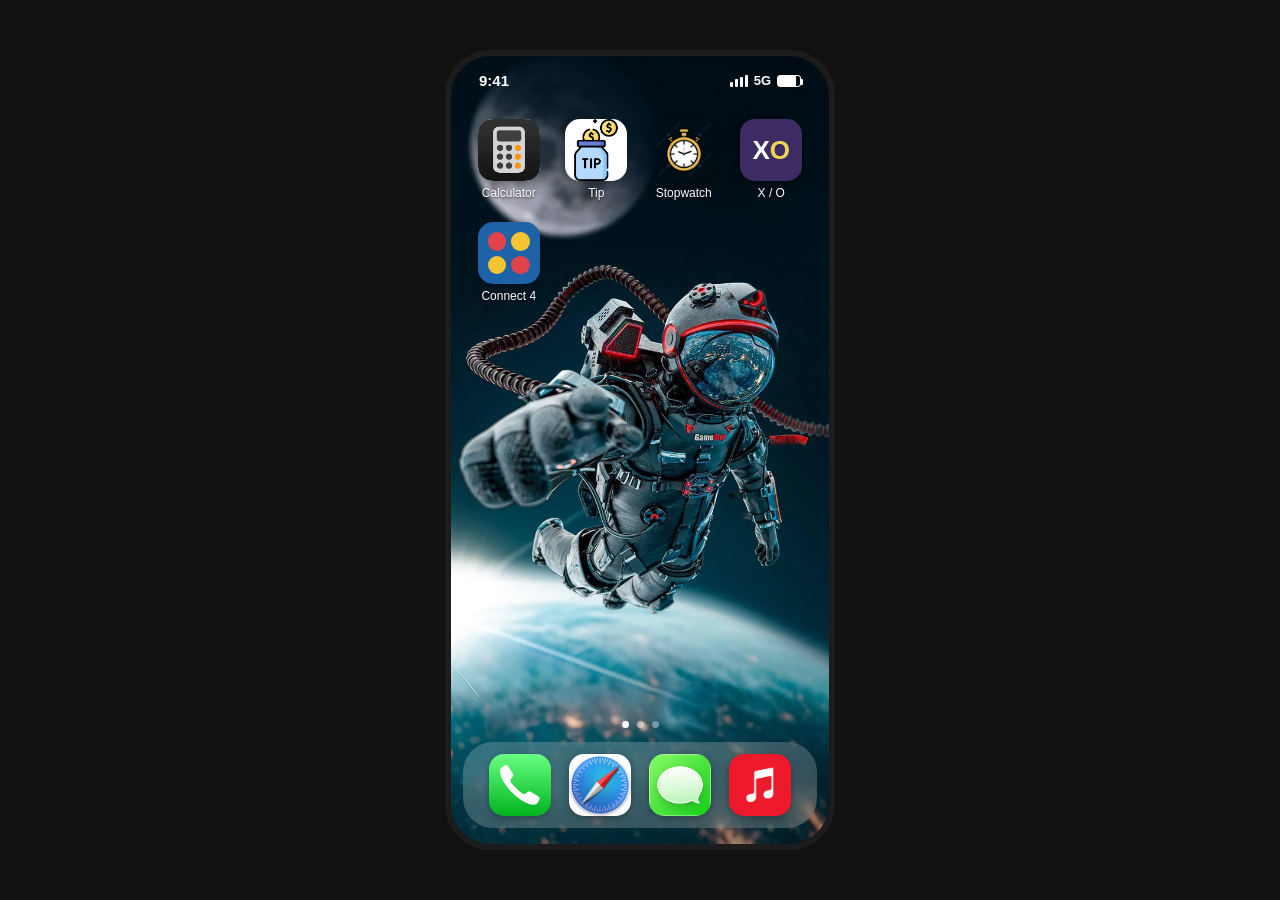
<file: index.html>
<!doctype html>
<html lang="en">
  <head>
    <meta charset="UTF-8" />
    <meta name="viewport" content="width=device-width, initial-scale=1.0" />
    <title>Dom project</title>
    <link rel="stylesheet" href="dom.css" />
  </head>
  <body>
    <div class="phone">
      <div class="statusbar">
        <span class="time">9:41</span>
        <span class="status-right">
          <span class="signal-bars">
            <i></i><i></i><i></i><i></i>
          </span>
          <span class="net">5G</span>
          <span class="battery"></span>
        </span>
      </div>

      <div class="apps-grid">
        <a class="app" href="./calculetar/index.html">
          <img src="calculater.jpeg" alt="" class="icon" />
          <span class="label">Calculator</span>
        </a>
        <a class="app" href="./tip/index.html">
          <img src="./tip image.png" alt="" class="icon" />
          <span class="label">Tip</span>
        </a>
        <a class="app" href="./stopWatch/index.html">
          <img src="./stop watch.png" alt="" class="icon" />
          <span class="label">Stopwatch</span>
        </a>
        <a class="app" href="./xogame/index.html">
          <div class="icon xo-icon">X<span>O</span></div>
          <span class="label">X / O</span>
        </a>
        <a class="app" href="./connectfour/index.html">
          <div class="icon c4-icon">
            <span class="c4-dot red"></span>
            <span class="c4-dot yellow"></span>
            <span class="c4-dot yellow"></span>
            <span class="c4-dot red"></span>
          </div>
          <span class="label">Connect 4</span>
        </a>
      </div>

      <div class="dots">
        <span class="dot active"></span>
        <span class="dot"></span>
        <span class="dot"></span>
      </div>

      <div class="dock">
        <img src="./call.jpeg" alt="Phone" class="sys-icon" />
        <img src="./safari.jpeg" alt="Safari" class="sys-icon" />
        <img src="./messej2.jpeg" alt="Messages" class="sys-icon" />
        <img src="./music2.jpeg" alt="Music" class="sys-icon" />
      </div>
    </div>
  </body>
</html>
</file>
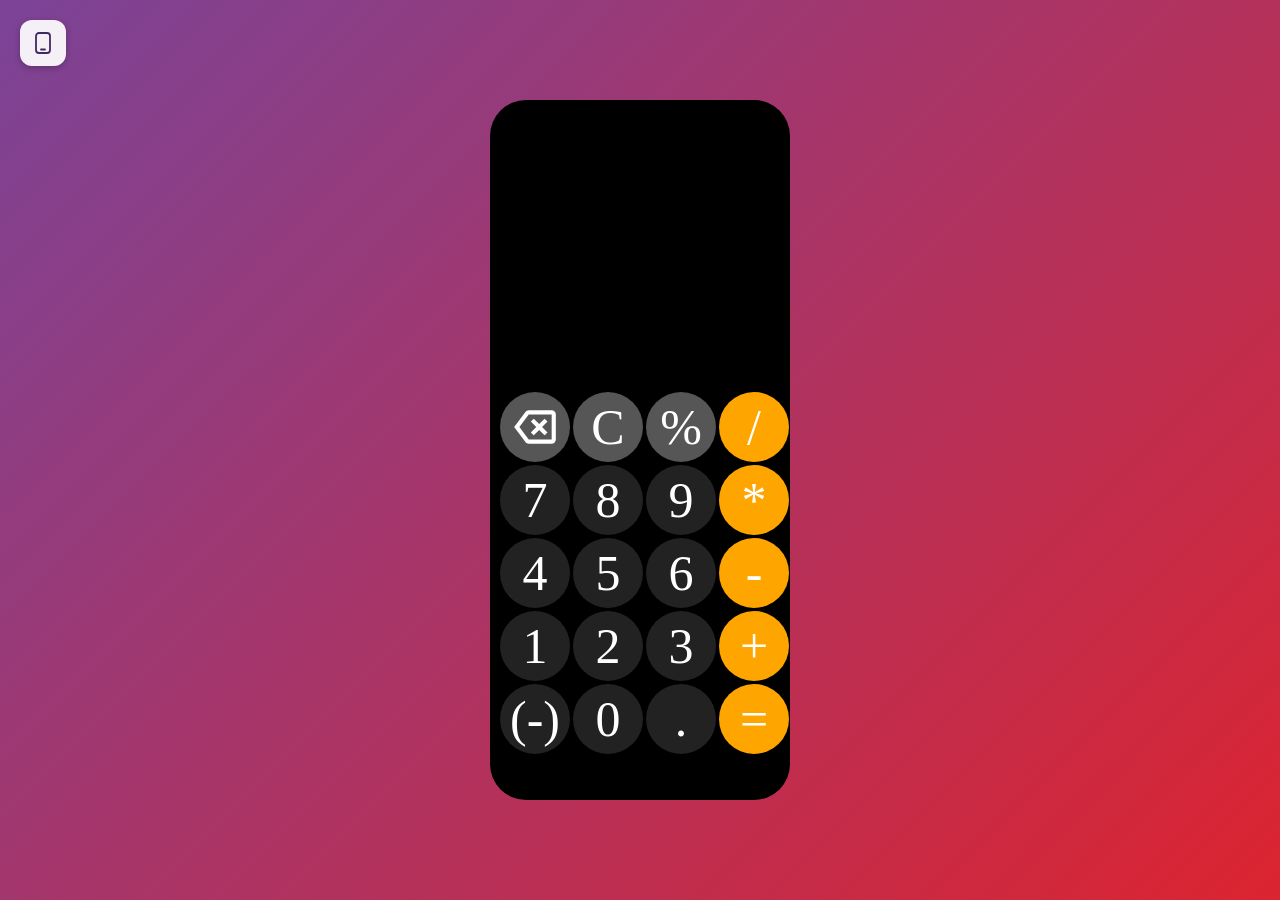
<file: calculetar/index.html>
<!doctype html>
<html lang="en">
  <head>
    <meta charset="UTF-8" />
    <meta name="viewport" content="width=device-width, initial-scale=1.0" />
    <title>Document</title>
    <link rel="stylesheet" href="cal.css" />
  </head>
  <body>
    <a class="home-btn" href="../index.html" title="Home">
      <svg viewBox="0 0 24 24" width="24" height="24" fill="none" stroke="currentColor" stroke-width="1.8" stroke-linecap="round" stroke-linejoin="round">
        <rect x="5" y="2" width="14" height="20" rx="3" />
        <line x1="10" y1="18.5" x2="14" y2="18.5" />
      </svg>
    </a>
    <div class="phone">
      <div class="input-sec">
        <input type="text" class="input" id="input" />
      </div>
      <div class="btn-sec">
        <div class="btn gray" id="clear">
          <img
            src="backspace_24dp_FFFFFF_FILL0_wght400_GRAD0_opsz24.svg"
            class="img"
          />
        </div>
        <div class="btn gray" id="bracke">C</div>
        <div class="btn gray" id="percentage">%</div>
        <div class="btn lightgrey" id="divide">/</div>
        <div class="btn" id="seven">7</div>
        <div class="btn" id="eight">8</div>
        <div class="btn" id="nine">9</div>
        <div class="btn lightgrey" id="times">*</div>
        <div class="btn" id="four">4</div>
        <div class="btn" id="five">5</div>
        <div class="btn" id="six">6</div>
        <div class="btn lightgrey" id="minus">-</div>
        <div class="btn" id="one">1</div>
        <div class="btn" id="two">2</div>
        <div class="btn" id="three">3</div>
        <div class="btn lightgrey" id="plus">+</div>
        <div class="btn" id="minush">(-)</div>
        <div class="btn" id="zero">0</div>
        <div class="btn" id="dot">.</div>
        <div class="btn lightgrey" id="equal">=</div>
      </div>
    </div>
    <script src="./script.js"></script>
  </body>
</html>
</file>
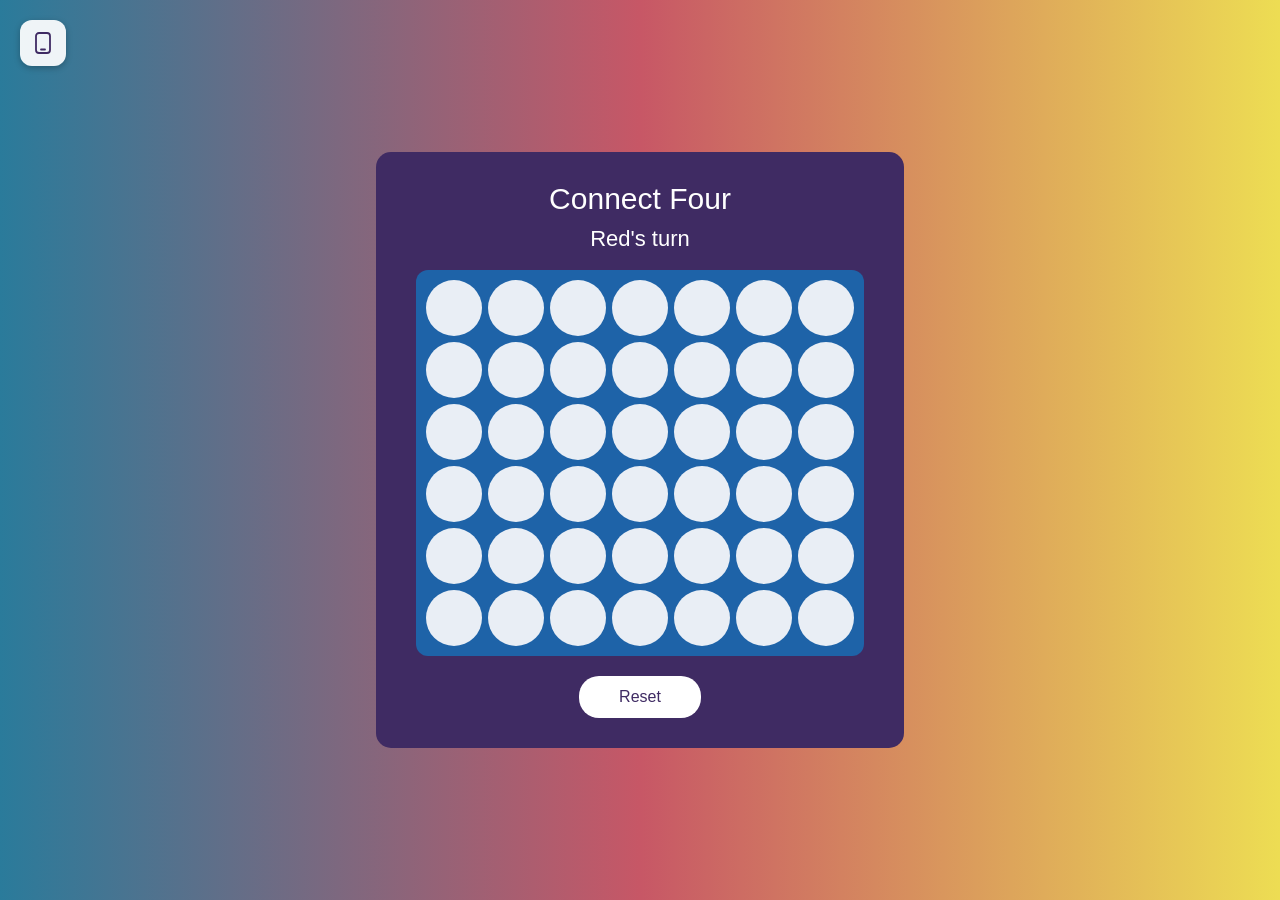
<file: connectfour/index.html>
<!doctype html>
<html lang="en">
  <head>
    <meta charset="UTF-8" />
    <meta name="viewport" content="width=device-width, initial-scale=1.0" />
    <title>Connect Four</title>
    <link rel="stylesheet" href="style.css" />
  </head>
  <body>
    <a class="home-btn" href="../index.html" title="Home">
      <svg viewBox="0 0 24 24" width="24" height="24" fill="none" stroke="currentColor" stroke-width="1.8" stroke-linecap="round" stroke-linejoin="round">
        <rect x="5" y="2" width="14" height="20" rx="3" />
        <line x1="10" y1="18.5" x2="14" y2="18.5" />
      </svg>
    </a>
    <div class="back">
      <div class="title">
        <p>Connect Four</p>
      </div>
      <div id="status" class="status">Red's turn</div>
      <div id="board" class="board"></div>
      <button id="resetbtn" class="reset">Reset</button>
    </div>
    <script src="./java.js"></script>
  </body>
</html>
</file>
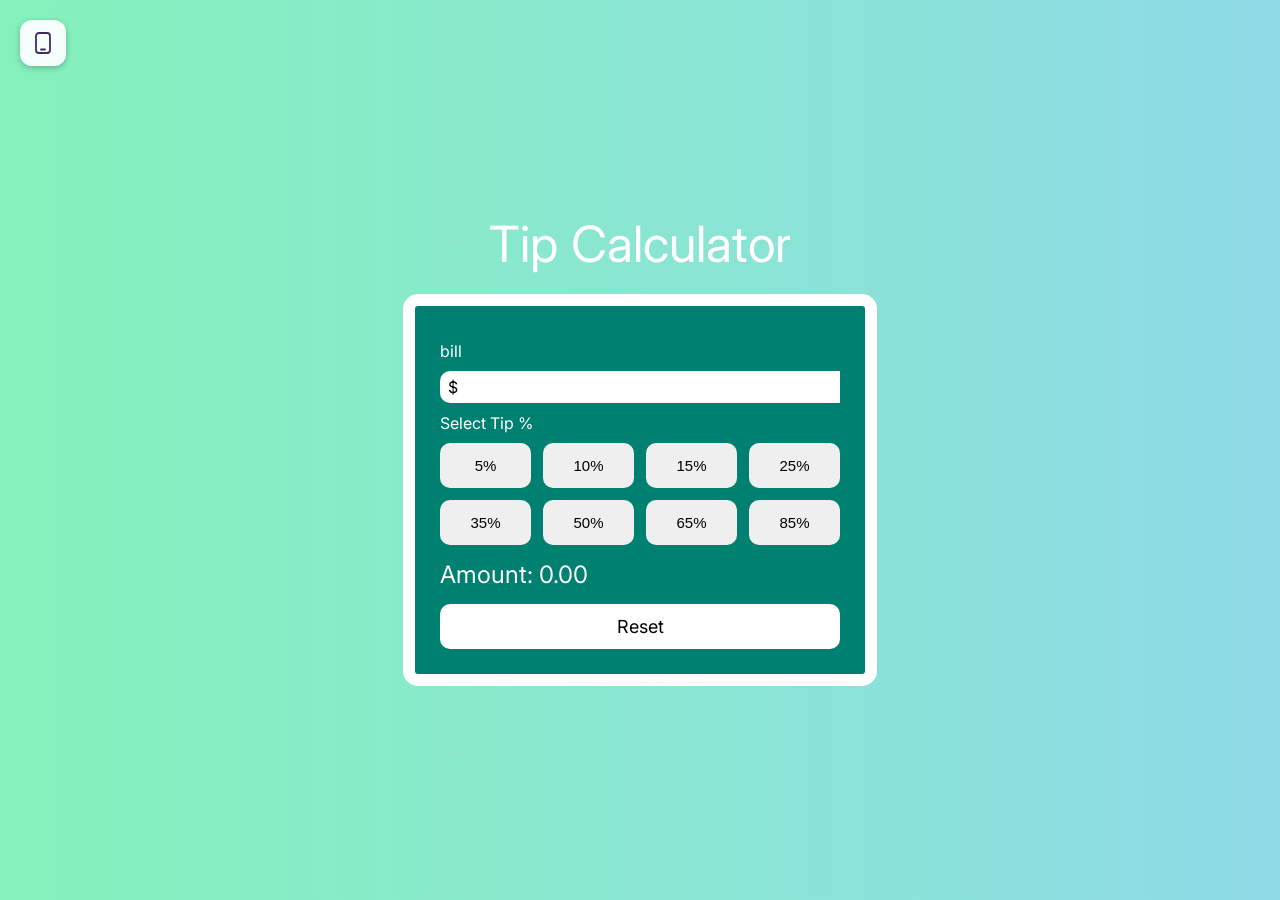
<file: tip/index.html>
<!doctype html>
<html lang="en">
  <head>
    <meta charset="UTF-8" />
    <meta name="viewport" content="width=device-width, initial-scale=1.0" />
    <title>Document</title>
    <link rel="stylesheet" href="style.css" />
    <link rel="preconnect" href="https://fonts.googleapis.com" />
    <link rel="preconnect" href="https://fonts.gstatic.com" crossorigin />
    <link
      href="https://fonts.googleapis.com/css2?family=Inter:ital,opsz,wght@0,14..32,100..900;1,14..32,100..900&display=swap"
      rel="stylesheet"
    />
  </head>
  <body>
    <a class="home-btn" href="../index.html" title="Home">
      <svg viewBox="0 0 24 24" width="24" height="24" fill="none" stroke="currentColor" stroke-width="1.8" stroke-linecap="round" stroke-linejoin="round">
        <rect x="5" y="2" width="14" height="20" rx="3" />
        <line x1="10" y1="18.5" x2="14" y2="18.5" />
      </svg>
    </a>
    <div class="bodyaaa">
      <div class="name">Tip Calculator</div>

      <div class="container">
        <div class="cal">
          <div class="bill">
            <p>bill</p>
            <div class="input-sec">
              <span>$</span>
              <input type="text" class="input" id="bill-input" />
            </div>
            <p>Select Tip %</p>
            <div class="button" id="tips">
              <button>5%</button>
              <button>10%</button>
              <button>15%</button>
              <button>25%</button>
              <button>35%</button>
              <button>50%</button>
              <button>65%</button>
              <button>85%</button>
            </div>
            <div id="dollar">Amount: 0.00</div>
            <div class="reset" id="reset">Reset</div>
          </div>
        </div>
      </div>
    </div>
    <script src="./java.js"></script>
  </body>
</html>
</file>
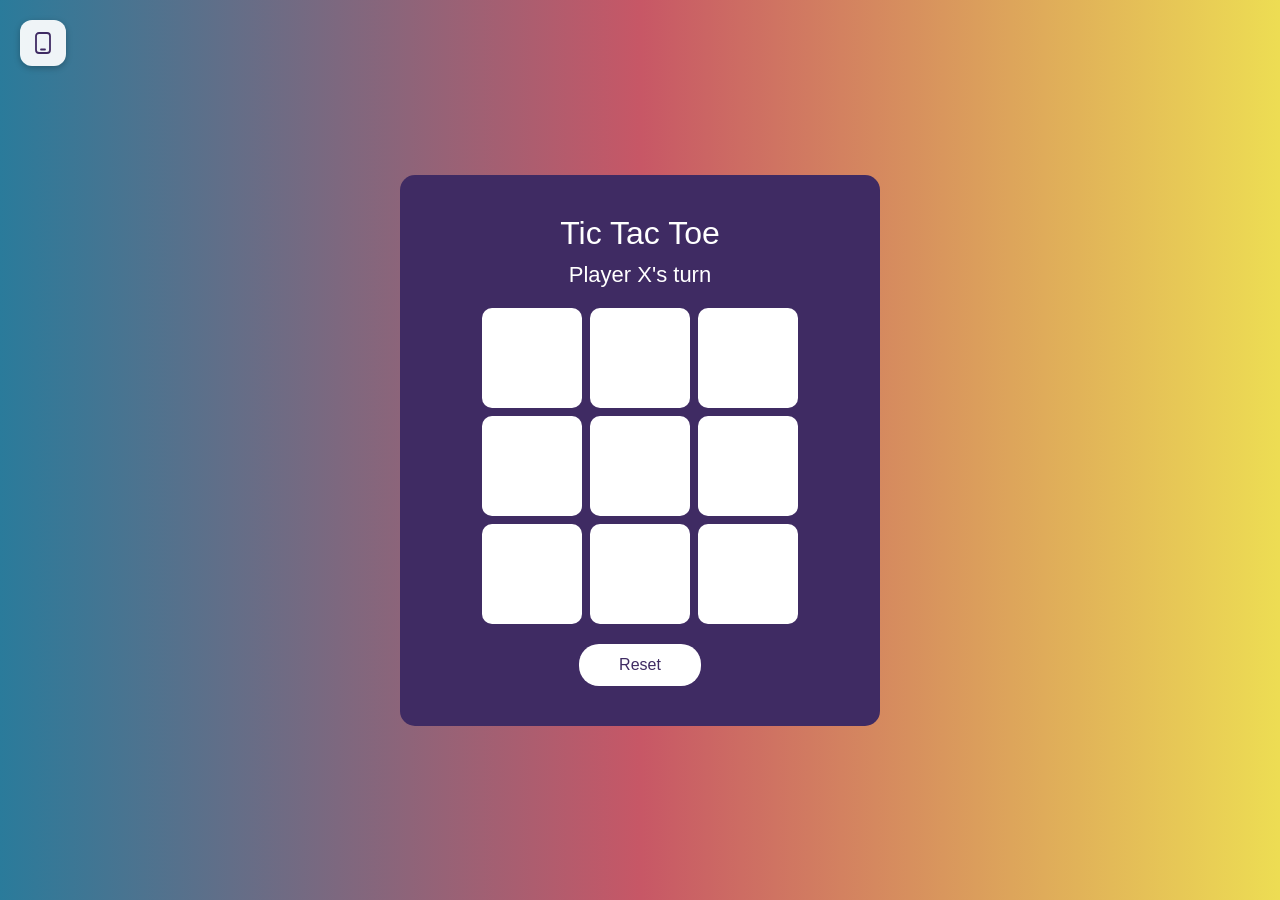
<file: xogame/index.html>
<!doctype html>
<html lang="en">
  <head>
    <meta charset="UTF-8" />
    <meta name="viewport" content="width=device-width, initial-scale=1.0" />
    <title>X / O Game</title>
    <link rel="stylesheet" href="style.css" />
  </head>
  <body>
    <a class="home-btn" href="../index.html" title="Home">
      <svg viewBox="0 0 24 24" width="24" height="24" fill="none" stroke="currentColor" stroke-width="1.8" stroke-linecap="round" stroke-linejoin="round">
        <rect x="5" y="2" width="14" height="20" rx="3" />
        <line x1="10" y1="18.5" x2="14" y2="18.5" />
      </svg>
    </a>
    <div class="back">
      <div class="title">
        <p>Tic Tac Toe</p>
      </div>
      <div id="status" class="status">Player X's turn</div>
      <div id="board" class="board">
        <div class="cell" data-index="0"></div>
        <div class="cell" data-index="1"></div>
        <div class="cell" data-index="2"></div>
        <div class="cell" data-index="3"></div>
        <div class="cell" data-index="4"></div>
        <div class="cell" data-index="5"></div>
        <div class="cell" data-index="6"></div>
        <div class="cell" data-index="7"></div>
        <div class="cell" data-index="8"></div>
      </div>
      <button id="resetbtn" class="reset">Reset</button>
    </div>
    <script src="./java.js"></script>
  </body>
</html>
</file>
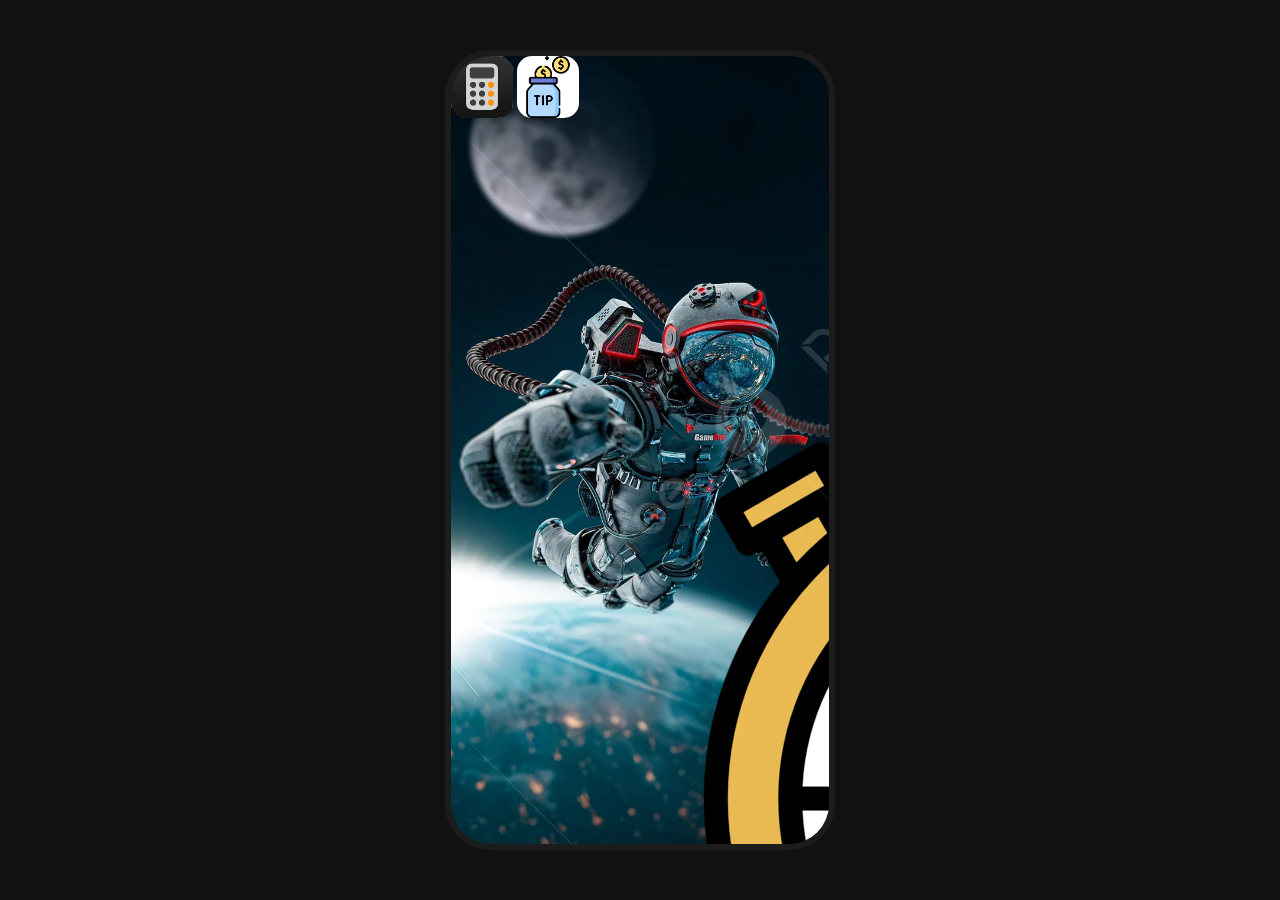
<file: dom.html>
<!doctype html>
<html lang="en">
  <head>
    <meta charset="UTF-8" />
    <meta name="viewport" content="width=device-width, initial-scale=1.0" />
    <title>Dom project</title>
    <link rel="stylesheet" href="dom.css" />
  </head>
  <body>
    <div class="phone">
      <div class="apps">
        <a class="calculater" href="./calculetar/index.html">
          <img src="calculater.jpeg" alt="" class="icon"
        /></a>
        <a class="tip" href="/tip/index.html">
          <img src="../tip image.png" alt="" class="icon" />
        </a>
        <a class="stopwatch" href="./stopWatch/index.html">
          <img src="./stop watch.png" alt="" class="stopwatch" class="icon" />
        </a>
      </div>
    </div>
  </body>
</html>
</file>
<file: dom.css>
* {
  box-sizing: border-box;
}
body {
  margin: 0;
  min-height: 100vh;
  display: flex;
  justify-content: center;
  align-items: center;
  background: #111;
  font-family: -apple-system, "Helvetica Neue", Arial, sans-serif;
}
.phone {
  position: relative;
  height: 800px;
  width: 390px;
  border-radius: 46px;
  border: 6px solid #1c1c1c;
  background-image: url(./iphone-sansar.webp);
  background-size: cover;
  background-position: center;
  display: flex;
  flex-direction: column;
  overflow: hidden;
}

/* status bar */
.statusbar {
  display: flex;
  justify-content: space-between;
  align-items: center;
  padding: 16px 28px 0;
  color: white;
  font-size: 15px;
  font-weight: 600;
}
.status-right {
  display: flex;
  align-items: center;
  gap: 6px;
}
.signal-bars {
  display: flex;
  align-items: flex-end;
  gap: 2px;
  height: 12px;
}
.signal-bars i {
  width: 3px;
  background: white;
  border-radius: 1px;
}
.signal-bars i:nth-child(1) {
  height: 5px;
}
.signal-bars i:nth-child(2) {
  height: 8px;
}
.signal-bars i:nth-child(3) {
  height: 10px;
}
.signal-bars i:nth-child(4) {
  height: 12px;
}
.net {
  font-size: 13px;
}
.battery {
  width: 24px;
  height: 12px;
  border: 1px solid white;
  border-radius: 3px;
  position: relative;
  background: linear-gradient(to right, white 80%, transparent 80%);
}
.battery::after {
  content: "";
  position: absolute;
  right: -3px;
  top: 3px;
  width: 2px;
  height: 6px;
  background: white;
  border-radius: 0 1px 1px 0;
}

/* app grid */
.apps-grid {
  flex: 1;
  display: grid;
  grid-template-columns: repeat(4, 1fr);
  grid-auto-rows: min-content;
  gap: 22px 12px;
  padding: 30px 20px 0;
  align-content: start;
}
.app {
  display: flex;
  flex-direction: column;
  align-items: center;
  gap: 5px;
  text-decoration: none;
}
.icon {
  width: 62px;
  height: 62px;
  border-radius: 15px;
  object-fit: cover;
  box-shadow: 0 2px 6px rgba(0, 0, 0, 0.3);
}
.xo-icon {
  background: #3f2b63;
  color: white;
  display: flex;
  align-items: center;
  justify-content: center;
  font-family: Arial, sans-serif;
  font-size: 26px;
  font-weight: bold;
}
.xo-icon span {
  color: #edd553;
}
.c4-icon {
  background: #1e63a8;
  display: grid;
  grid-template-columns: 1fr 1fr;
  gap: 5px;
  padding: 10px;
}
.c4-dot {
  border-radius: 50%;
}
.c4-dot.red {
  background: #e2434b;
}
.c4-dot.yellow {
  background: #f4c531;
}
.label {
  color: white;
  font-size: 12px;
  text-shadow: 0 1px 2px rgba(0, 0, 0, 0.6);
}

/* page dots */
.dots {
  display: flex;
  justify-content: center;
  gap: 8px;
  padding-bottom: 14px;
}
.dot {
  width: 7px;
  height: 7px;
  border-radius: 50%;
  background: rgba(255, 255, 255, 0.4);
}
.dot.active {
  background: white;
}

/* dock */
.dock {
  display: flex;
  justify-content: center;
  gap: 18px;
  margin: 0 12px 16px;
  padding: 12px;
  border-radius: 30px;
  background: rgba(255, 255, 255, 0.2);
  backdrop-filter: blur(12px);
  -webkit-backdrop-filter: blur(12px);
}
.dock .app {
  gap: 0;
}
.sys-icon {
  width: 62px;
  height: 62px;
  border-radius: 15px;
  object-fit: cover;
  box-shadow: 0 2px 6px rgba(0, 0, 0, 0.3);
}
</file>
<file: calculetar/cal.css>
* {
  margin: 0;
}
body {
  display: flex;
  justify-content: center;
  align-items: center;
  min-height: 100vh;
  background: linear-gradient(135deg, #7b4397 0%, #dc2430 100%);
}
.phone {
  height: 700px;
  width: 300px;
  background-color: black;
  border-radius: 36px;
  border: 4px sold rgb(56, 56, 56);
  display: flex;
  flex-direction: column;
}
.input-sec {
  height: 40%;
  display: flex;
  justify-content: center;
  align-items: flex-end;
}
.input {
  width: 100%;
  height: 50px;
  color: white;
  background-color: black;
  display: flex;
  text-align: right;
  font-size: 50px;
  font-weight: 600;
  box-shadow: none;
  border: none;
}
.btn-sec {
  display: grid;
  grid-template-columns: repeat(4, 68px);
  grid-template-rows: repeat(5, 68px);
  height: 60%;
  padding: 20px 10px 0px 10px;
  gap: 5px;
}
.btn {
  background-color: rgb(34, 34, 34);
  border-radius: 100%;
  color: white;
  font-size: 50px;
  display: flex;
  justify-content: center;
  align-items: center;
  width: 70px;
  height: 70px;
}
.img {
  width: 50px;
  height: 50px;
}
.gray {
  background-color: rgb(87, 86, 86);
}
.lightgrey {
  background-color: orange;
}
.btn:hover {
  opacity: 0.7;
}
.backspace:hover {
  background-color: aliceblue;
  opacity: 0.5;
  border-radius: 100%;
}
.home-btn {
  position: absolute;
  top: 20px;
  left: 20px;
  width: 46px;
  height: 46px;
  background: rgba(255, 255, 255, 0.92);
  border-radius: 12px;
  display: flex;
  align-items: center;
  justify-content: center;
  box-shadow: 0 2px 6px rgba(0, 0, 0, 0.25);
}
.home-btn:hover {
  background: white;
}
.home-btn svg {
  stroke: #3f2b63;
}
</file>
<file: connectfour/style.css>
body {
  background: #2a7b9b;
  background: linear-gradient(
    90deg,
    rgba(42, 123, 155, 1) 0%,
    rgba(199, 87, 102, 1) 50%,
    rgba(237, 221, 83, 1) 100%
  );
  display: flex;
  justify-content: center;
  align-items: center;
  min-height: 100vh;
  margin: 0;
  font-family: Arial;
}
.back {
  background-color: #3f2b63;
  text-align: center;
  border-radius: 15px;
  color: white;
  padding: 30px 40px;
}
.title p {
  font-size: 30px;
  margin: 0 0 10px 0;
}
.status {
  font-size: 22px;
  margin-bottom: 18px;
  height: 26px;
}
.board {
  display: grid;
  grid-template-columns: repeat(7, 56px);
  grid-template-rows: repeat(6, 56px);
  gap: 6px;
  background: #1e63a8;
  padding: 10px;
  border-radius: 12px;
  margin-bottom: 20px;
}
.cell {
  width: 56px;
  height: 56px;
  background: #e9eef5;
  border-radius: 50%;
  cursor: pointer;
  transition: background 0.15s;
}
.cell.red {
  background: #e2434b;
}
.cell.yellow {
  background: #f4c531;
}
.cell.win {
  box-shadow: 0 0 0 4px white inset;
}
.reset {
  border: none;
  padding: 12px 40px;
  border-radius: 20px;
  font-size: 16px;
  background: white;
  color: #3f2b63;
  cursor: pointer;
}
.home-btn {
  position: absolute;
  top: 20px;
  left: 20px;
  width: 46px;
  height: 46px;
  background: rgba(255, 255, 255, 0.92);
  border-radius: 12px;
  display: flex;
  align-items: center;
  justify-content: center;
  box-shadow: 0 2px 6px rgba(0, 0, 0, 0.25);
}
.home-btn:hover {
  background: white;
}
.home-btn svg {
  stroke: #3f2b63;
}
</file>
<file: tip/style.css>
body {
  background: linear-gradient(90deg, #85f2bc 0%, #8edae7 100%);
  margin: 0;
  min-height: 100vh;
  display: flex;
  justify-content: center;
  align-items: center;
  font-family: Inter, Arial, sans-serif;
}
.bodyaaa {
  display: flex;
  flex-direction: column;
  align-items: center;
}
.name {
  font-size: 50px;
  font-family: Inter;
  color: white;
  margin-bottom: 20px;
}
.container {
  background-color: rgb(0, 128, 113);
  padding: 25px;
  width: 400px;
  border: 12px solid white;
  border-radius: 15px;
}
.bill p {
  color: white;
  margin: 10px 0;
}
.input-sec {
  background-color: white;
  display: flex;
  align-items: center;
  padding-left: 8px;
  border-radius: 10px;
}
.input {
  width: 100%;
  height: 30px;
  font-size: 18px;
}
input {
  outline: none;
  border: none;
}
.button {
  display: grid;
  gap: 12px;
  grid-template-columns: repeat(4, 1fr);
  margin-bottom: 15px;
}
button {
  height: 45px;
  border: none;
  border-radius: 10px;
  cursor: pointer;
  font-size: 15px;
}
button:hover {
  background: #cfeee7;
}
#dollar {
  color: white;
  font-size: 24px;
  margin-bottom: 15px;
}
.reset {
  font-size: 18px;
  background-color: white;
  border-radius: 10px;
  display: flex;
  justify-content: center;
  align-items: center;
  height: 45px;
  cursor: pointer;
}
.reset:hover {
  background: #cfeee7;
}
.home-btn {
  position: absolute;
  top: 20px;
  left: 20px;
  width: 46px;
  height: 46px;
  background: rgba(255, 255, 255, 0.92);
  border-radius: 12px;
  display: flex;
  align-items: center;
  justify-content: center;
  box-shadow: 0 2px 6px rgba(0, 0, 0, 0.25);
}
.home-btn:hover {
  background: white;
}
.home-btn svg {
  stroke: #3f2b63;
}
</file>
<file: xogame/style.css>
body {
  background: #2a7b9b;
  background: linear-gradient(
    90deg,
    rgba(42, 123, 155, 1) 0%,
    rgba(199, 87, 102, 1) 50%,
    rgba(237, 221, 83, 1) 100%
  );
  display: flex;
  justify-content: center;
  align-items: center;
  height: 100vh;
  margin: 0;
  font-family: Arial;
}
.back {
  background-color: #3f2b63;
  text-align: center;
  width: 400px;
  border-radius: 15px;
  color: white;
  padding: 40px;
}
.title p {
  font-size: 32px;
  margin: 0 0 10px 0;
}
.status {
  font-size: 22px;
  margin-bottom: 20px;
  height: 26px;
}
.board {
  display: grid;
  grid-template-columns: repeat(3, 100px);
  grid-template-rows: repeat(3, 100px);
  gap: 8px;
  justify-content: center;
  margin-bottom: 20px;
}
.cell {
  background: white;
  border-radius: 10px;
  font-size: 60px;
  font-weight: bold;
  color: #3f2b63;
  display: flex;
  align-items: center;
  justify-content: center;
  cursor: pointer;
  user-select: none;
}
.cell:hover {
  background: #ece3ff;
}
.cell.win {
  background: #edd553;
}
.reset {
  border: none;
  padding: 12px 40px;
  border-radius: 20px;
  font-size: 16px;
  background: white;
  color: #3f2b63;
  cursor: pointer;
}
.home-btn {
  position: absolute;
  top: 20px;
  left: 20px;
  width: 46px;
  height: 46px;
  background: rgba(255, 255, 255, 0.92);
  border-radius: 12px;
  display: flex;
  align-items: center;
  justify-content: center;
  box-shadow: 0 2px 6px rgba(0, 0, 0, 0.25);
}
.home-btn:hover {
  background: white;
}
.home-btn svg {
  stroke: #3f2b63;
}
</file>
